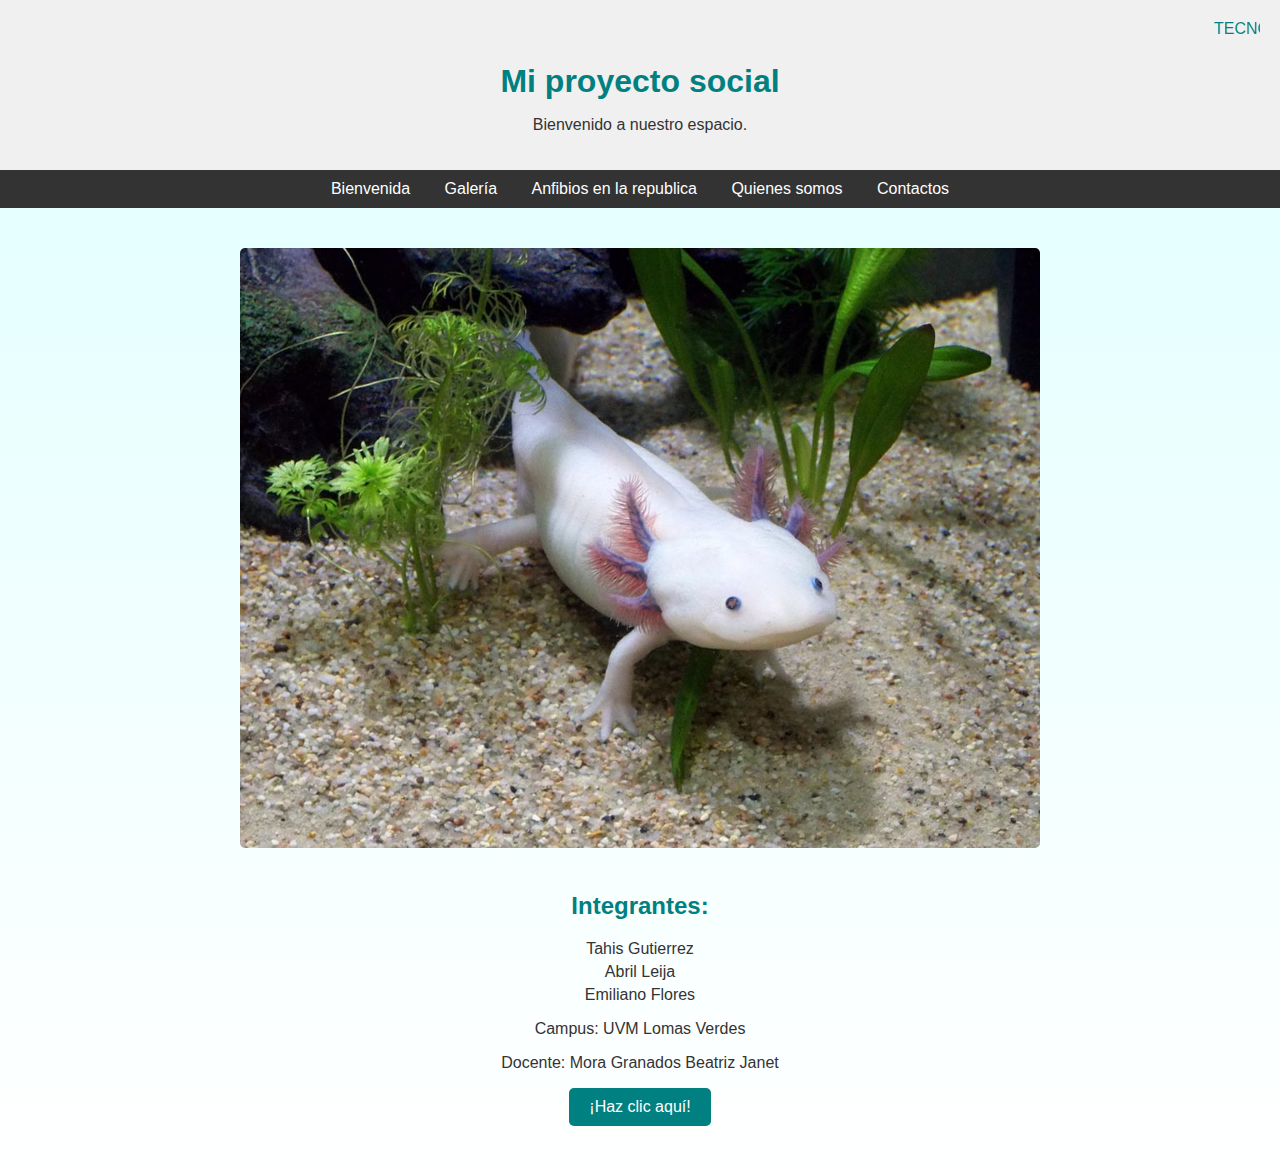
<file: index.html>
<!DOCTYPE html>
<html lang="es">
<head>
    <meta charset="UTF-8">
    <meta name="viewport" content="width=device-width, initial-scale=1.0">
    <title>Mi proyecto social</title>
    <link rel="stylesheet" href="diseño.css">
</head>
<body>
    <header>
        <marquee behavior="scroll" direction="left" style="color: #008080;">TECNOLOGIAS DE LA INFORMACIÓN II</marquee>
        <h1>Mi proyecto social</h1>
        <p>Bienvenido a nuestro espacio.</p>
    </header>

    <nav>
        <ul>
            <li><a href="#">Bienvenida</a></li>
            <li><a href="galeria.html">Galería</a></li>
            <li><a href="contenido.html">Anfibios en la republica</a></li>
            <li><a href="#">Quienes somos</a></li>
            <li><a href="#">Contactos</a></li>
        </ul>
    </nav>

    <section id="portada">
        <div class="contenido-portada">
            <img src="ajolote.jpg">
            <h2>Integrantes:</h2>
            <ul>
                <li>Tahis Gutierrez</li>
                <li>Abril Leija</li>
                <li>Emiliano Flores</li>
            </ul>
            <p>Campus: UVM Lomas Verdes</p>
            <p>Docente: Mora Granados Beatriz Janet</p>
            <button id="miBoton">¡Haz clic aquí!</button>
        </div>
    </section>

    <script src="mi_script.js"></script>
</body>
</html>
</file>
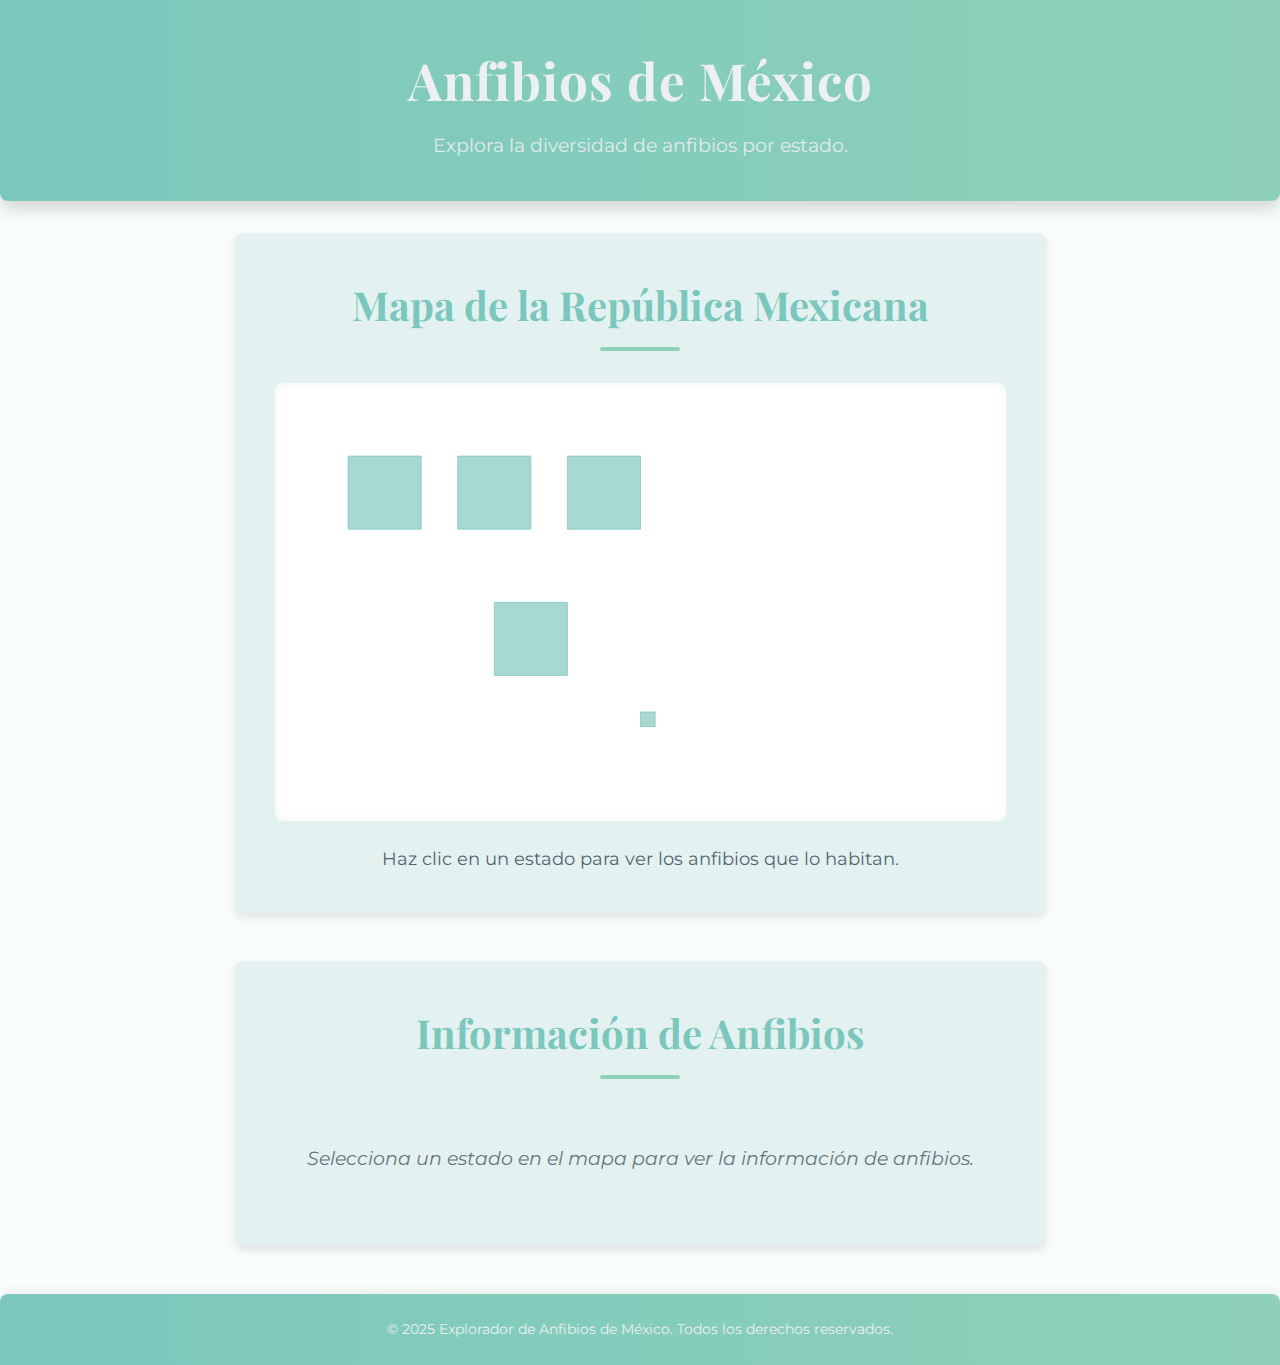
<file: contenido.html>
<!DOCTYPE html>
<html lang="es">
<head>
    <meta charset="UTF-8">
    <meta name="viewport" content="width=device-width, initial-scale=1.0">
    <title>Anfibios de México - Mapa Interactivo</title>
    <link rel="stylesheet" href="contenido.css">
    <link href="https://fonts.googleapis.com/css2?family=Montserrat:wght@300;400;600&family=Playfair+Display:wght@700&display=swap" rel="stylesheet">
</head>
<body>
    <header class="main-header">
        <h1>Anfibios de México</h1>
        <p>Explora la diversidad de anfibios por estado.</p>
    </header>

    <main class="container">
        <section class="map-section">
            <h2 class="section-title">Mapa de la República Mexicana</h2>
            <div class="map-container">
                <svg id="mexico-map" viewBox="0 0 1000 600" preserveAspectRatio="xMidYMid meet">
                    <path id="state-BajaCalifornia" class="state-button" d="M100 100 L200 100 L200 200 L100 200 Z" data-state-name="Baja California"></path>
                    <path id="state-Sonora" class="state-button" d="M250 100 L350 100 L350 200 L250 200 Z" data-state-name="Sonora"></path>
                    <path id="state-Chihuahua" class="state-button" d="M400 100 L500 100 L500 200 L400 200 Z" data-state-name="Chihuahua"></path>
                    <path id="state-Jalisco" class="state-button" d="M300 300 L400 300 L400 400 L300 400 Z" data-state-name="Jalisco"></path>
                    <path id="state-CDMX" class="state-button" d="M500 450 L520 450 L520 470 L500 470 Z" data-state-name="Ciudad de México"></path>
                    </svg>
                <div id="tooltip" class="tooltip"></div>
            </div>
            <p class="map-instruction">Haz clic en un estado para ver los anfibios que lo habitan.</p>
        </section>

        <section class="info-section">
            <h2 class="section-title" id="info-section-title">Información de Anfibios</h2>
            <div id="amphibian-info-container" class="amphibian-cards-grid">
                <p class="initial-message">Selecciona un estado en el mapa para ver la información de anfibios.</p>
            </div>
        </section>
    </main>

    <footer class="main-footer">
        <p>&copy; 2025 Explorador de Anfibios de México. Todos los derechos reservados.</p>
    </footer>

    <script src="contenido.js"></script>
</body>
</html>
</file>
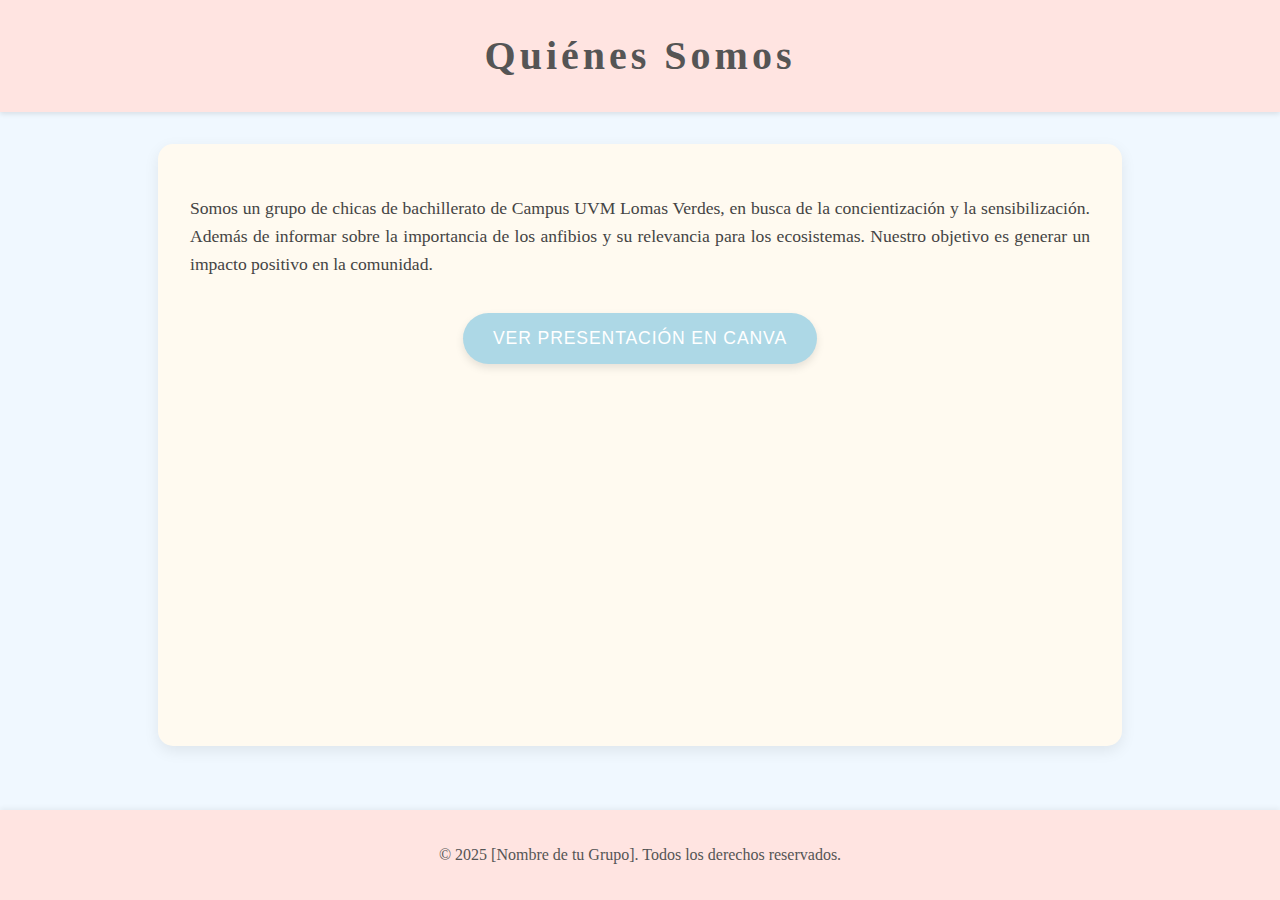
<file: somos.html>
<!DOCTYPE html>
<html lang="es">
<head>
    <meta charset="UTF-8">
    <meta name="viewport" content="width=device-width, initial-scale=1.0">
    <title>Quiénes Somos - [Nombre de tu Grupo]</title>
    <link rel="stylesheet" href="somos.css">
</head>
<body>
    <header>
        <h1>Quiénes Somos</h1>
    </header>

    <main>
        <section class="quienes-somos">
            <p>
                Somos un grupo de chicas de bachillerato de Campus UVM Lomas Verdes,
                en busca de la concientización y la sensibilización.
                Además de informar sobre la importancia de los anfibios
                y su relevancia para los ecosistemas.
                Nuestro objetivo es generar un impacto positivo en la comunidad.
            </p>
            <button id="botonPresentacion">Ver Presentación en Canva</button>
        </section>
    </main>

    <footer>
        <p>&copy; 2025 [Nombre de tu Grupo]. Todos los derechos reservados.</p>
    </footer>

    <script src="somos.js"></script>
</body>
</html>
</file>
<file: diseño.css>
body {
    font-family: sans-serif;
    margin: 0;
    padding: 0;
    background: linear-gradient(to bottom, #e0ffff, #ffffff); /* Fondo verde aqua claro desvanecido */
    color: #333;
}

header {
    background-color: #f0f0f0;
    padding: 20px;
    text-align: center;
}

header h1 {
    margin-bottom: 5px;
    color: #008080; /* Texto verde aqua */
}

nav {
    background-color: #333;
    color: white;
    padding: 10px 0;
    text-align: center;
}

nav ul {
    list-style: none;
    padding: 0;
    margin: 0;
    display: inline-block;
}

nav li {
    display: inline;
    margin: 0 15px;
}

nav a {
    color: white;
    text-decoration: none;
}

#portada {
    padding: 40px 20px;
    text-align: center;
}

.contenido-portada {
    max-width: 800px;
    margin: 0 auto;
}

.contenido-portada img {
    max-width: 100%;
    height: auto;
    margin-bottom: 20px;
    border-radius: 5px; /* Opcional: bordes redondeados para la imagen */
}

.contenido-portada h2 {
    color: #008080;
    margin-top: 20px;
}

.contenido-portada ul {
    list-style: none;
    padding: 0;
}

.contenido-portada li {
    margin-bottom: 5px;
}

.contenido-portada button {
    background-color: #008080;
    color: white;
    padding: 10px 20px;
    border: none;
    border-radius: 5px;
    cursor: pointer;
    font-size: 16px;
}

.contenido-portada button:hover {
    background-color: #006666;
}
</file>
<file: contenido.css>
:root {
    --color-primary-light: #A7D9D2; /* Azul pastel */
    --color-primary-medium: #7BC7BD; /* Azul verdoso pastel */
    --color-secondary-light: #C0E8D7; /* Verde pastel claro */
    --color-secondary-medium: #8ED1B8; /* Verde pastel medio */
    --color-text-dark: #2C3E50; /* Azul oscuro para texto */
    --color-text-light: #ECF0F1; /* Gris claro para texto */
    --color-background-light: #F8FDFB; /* Fondo muy claro */
    --color-background-medium: #E3F2F0; /* Fondo ligeramente más oscuro */
    --color-accent: #6C5CE7; /* Un toque de morado para acentos si se necesita */
    --border-radius: 8px;
    --shadow-light: 0 4px 8px rgba(0, 0, 0, 0.1);
    --shadow-medium: 0 8px 16px rgba(0, 0, 0, 0.15);
}

* {
    box-sizing: border-box;
    margin: 0;
    padding: 0;
}

body {
    font-family: 'Montserrat', sans-serif;
    line-height: 1.6;
    color: var(--color-text-dark);
    background-color: var(--color-background-light);
    display: flex;
    flex-direction: column;
    min-height: 100vh;
}

.main-header {
    background: linear-gradient(to right, var(--color-primary-medium), var(--color-secondary-medium));
    color: var(--color-text-light);
    padding: 2.5rem 0;
    text-align: center;
    box-shadow: var(--shadow-medium);
    border-bottom-left-radius: var(--border-radius);
    border-bottom-right-radius: var(--border-radius);
    margin-bottom: 2rem;
}

.main-header h1 {
    font-family: 'Playfair Display', serif;
    font-size: 3.2rem;
    margin-bottom: 0.5rem;
    letter-spacing: 1px;
}

.main-header p {
    font-size: 1.2rem;
    opacity: 0.9;
}

.container {
    max-width: 1200px;
    margin: 0 auto;
    padding: 0 1.5rem;
    flex-grow: 1;
}

.section-title {
    font-family: 'Playfair Display', serif;
    font-size: 2.5rem;
    text-align: center;
    color: var(--color-primary-medium);
    margin-bottom: 2rem;
    position: relative;
}

.section-title::after {
    content: '';
    display: block;
    width: 80px;
    height: 4px;
    background: var(--color-secondary-medium);
    margin: 10px auto 0;
    border-radius: 2px;
}

/* Map Section */
.map-section {
    background-color: var(--color-background-medium);
    padding: 2.5rem;
    border-radius: var(--border-radius);
    box-shadow: var(--shadow-light);
    margin-bottom: 3rem;
    text-align: center;
}

.map-container {
    width: 100%;
    max-width: 900px;
    margin: 0 auto;
    background-color: #ffffff;
    border-radius: var(--border-radius);
    box-shadow: inset 0 0 10px rgba(0, 0, 0, 0.05);
    position: relative; /* Para el tooltip */
    overflow: hidden; /* Asegura que el SVG no se desborde */
}

#mexico-map {
    width: 100%;
    height: auto;
    display: block;
}

.state-button {
    fill: var(--color-primary-light);
    stroke: var(--color-primary-medium);
    stroke-width: 1px;
    cursor: pointer;
    transition: fill 0.3s ease, stroke-width 0.3s ease;
}

.state-button:hover {
    fill: var(--color-secondary-medium);
    stroke-width: 2px;
    filter: brightness(1.1); /* Ligeramente más brillante al pasar el ratón */
}

.state-button.active {
    fill: var(--color-secondary-medium);
    stroke: var(--color-text-dark);
    stroke-width: 2.5px;
    filter: brightness(1.2);
}

.map-instruction {
    margin-top: 1.5rem;
    font-size: 1.1rem;
    color: var(--color-text-dark);
    opacity: 0.8;
}

/* Tooltip */
.tooltip {
    position: absolute;
    background-color: rgba(44, 62, 80, 0.9); /* Dark blue with transparency */
    color: var(--color-text-light);
    padding: 8px 12px;
    border-radius: var(--border-radius);
    font-size: 0.9rem;
    pointer-events: none; /* Allows clicks to pass through */
    opacity: 0;
    transition: opacity 0.2s ease-in-out;
    z-index: 1000;
    transform: translate(-50%, -10px); /* Adjust position relative to mouse */
    white-space: nowrap;
}

/* Information Section */
.info-section {
    background-color: var(--color-background-medium);
    padding: 2.5rem;
    border-radius: var(--border-radius);
    box-shadow: var(--shadow-light);
    margin-bottom: 3rem;
}

.amphibian-cards-grid {
    display: grid;
    grid-template-columns: repeat(auto-fit, minmax(280px, 1fr));
    gap: 2rem;
    justify-content: center;
}

.amphibian-card {
    background-color: #ffffff;
    border-radius: var(--border-radius);
    box-shadow: var(--shadow-light);
    overflow: hidden;
    transition: transform 0.3s ease, box-shadow 0.3s ease;
    display: flex;
    flex-direction: column;
    padding: 1.5rem; /* Padding inside the card */
    position: relative;
    border: 1px solid var(--color-primary-light);
}

.amphibian-card:hover {
    transform: translateY(-8px);
    box-shadow: var(--shadow-medium);
}

.amphibian-card img {
    width: 100%;
    height: 200px; /* Fixed height for images */
    object-fit: cover;
    border-radius: var(--border-radius);
    margin-bottom: 1rem;
    border: 2px solid var(--color-secondary-light);
}

.amphibian-card h3 {
    font-family: 'Playfair Display', serif;
    font-size: 1.7rem;
    color: var(--color-primary-medium);
    margin-bottom: 0.5rem;
}

.amphibian-card p {
    font-size: 1rem;
    margin-bottom: 0.7rem;
    color: var(--color-text-dark);
}

.amphibian-card p strong {
    color: var(--color-secondary-medium);
}

.initial-message {
    text-align: center;
    grid-column: 1 / -1; /* Spans across all columns */
    font-style: italic;
    color: var(--color-text-dark);
    opacity: 0.7;
    padding: 2rem;
    font-size: 1.2rem;
}

/* Footer */
.main-footer {
    background: linear-gradient(to right, var(--color-primary-medium), var(--color-secondary-medium));
    color: var(--color-text-light);
    text-align: center;
    padding: 1.5rem 0;
    font-size: 0.9rem;
    margin-top: auto; /* Pushes footer to the bottom */
    border-top-left-radius: var(--border-radius);
    border-top-right-radius: var(--border-radius);
    box-shadow: 0 -4px 8px rgba(0, 0, 0, 0.05);
}

/* Responsive adjustments */
@media (max-width: 900px) {
    .main-header h1 {
        font-size: 2.5rem;
    }

    .section-title {
        font-size: 2rem;
    }

    .amphibian-cards-grid {
        grid-template-columns: repeat(auto-fit, minmax(250px, 1fr));
    }
}

@media (max-width: 600px) {
    .main-header {
        padding: 1.5rem 0;
    }

    .main-header h1 {
        font-size: 2rem;
    }

    .main-header p {
        font-size: 1rem;
    }

    .section-title {
        font-size: 1.8rem;
    }

    .map-section, .info-section {
        padding: 1.5rem;
    }

    .amphibian-card {
        padding: 1rem;
    }
}

@media (max-width: 400px) {
    .container {
        padding: 0 1rem;
    }

    .amphibian-cards-grid {
        grid-template-columns: 1fr;
    }
}
</file>
<file: somos.css>
/* Importar fuentes si es necesario, aunque Times New Roman es una fuente segura del sistema */
/* @import url('https://fonts.googleapis.com/css2?family=Times+New+Roman&display=swap'); */

body {
    font-family: 'Times New Roman', Times, serif; /* Tipo de letra Times New Roman */
    background-color: #f0f8ff; /* Azul cielo claro - Color pastel */
    color: #333; /* Color de texto oscuro para contraste */
    margin: 0;
    padding: 0;
    line-height: 1.6;
    display: flex;
    flex-direction: column;
    min-height: 100vh; /* Asegura que el footer esté al final si el contenido es corto */
}

header {
    background-color: #ffe4e1; /* Rosa claro - Color pastel */
    color: #555;
    padding: 1.5em 0;
    text-align: center;
    box-shadow: 0 2px 5px rgba(0, 0, 0, 0.1);
}

h1 {
    margin: 0;
    font-size: 2.5em;
    letter-spacing: 0.1em; /* Un poco de espaciado para un toque vanguardista */
}

main {
    flex: 1; /* Permite que el contenido principal ocupe el espacio restante */
    padding: 2em;
    max-width: 900px;
    margin: 2em auto;
    background-color: #fffaf0; /* Blanco amarillento - Color pastel */
    border-radius: 15px;
    box-shadow: 0 5px 15px rgba(0, 0, 0, 0.08);
}

.quienes-somos p {
    font-size: 1.1em;
    text-align: justify;
    margin-bottom: 2em;
    color: #444;
}

#botonPresentacion {
    display: block;
    width: fit-content; /* Se ajusta al contenido */
    margin: 0 auto; /* Centrar el botón */
    padding: 15px 30px;
    background-color: #add8e6; /* Azul claro - Color pastel */
    color: white;
    border: none;
    border-radius: 30px; /* Bordes más redondeados */
    font-size: 1.1em;
    cursor: pointer;
    transition: all 0.3s ease; /* Transición suave para hover */
    letter-spacing: 0.05em;
    text-transform: uppercase; /* Para un toque vanguardista */
    box-shadow: 0 4px 8px rgba(0, 0, 0, 0.1);
}

#botonPresentacion:hover {
    background-color: #87cefa; /* Un azul un poco más oscuro al pasar el ratón */
    transform: translateY(-2px); /* Pequeño efecto de elevación */
    box-shadow: 0 6px 12px rgba(0, 0, 0, 0.15);
}

footer {
    background-color: #ffe4e1; /* Rosa claro - Mismo que el header */
    color: #555;
    text-align: center;
    padding: 1em 0;
    margin-top: 2em;
    box-shadow: 0 -2px 5px rgba(0, 0, 0, 0.05);
}

/* Consideraciones para un diseño "vanguardista" y pastel: */
/* - Uso de sombras sutiles (box-shadow) */
/* - Bordes redondeados (border-radius) */
/* - Transiciones suaves (transition) */
/* - Espaciado de letras (letter-spacing) */
/* - Colores pastel: #f0f8ff (AliceBlue), #ffe4e1 (MistyRose), #fffaf0 (FloralWhite), #add8e6 (LightBlue) */
</file>
